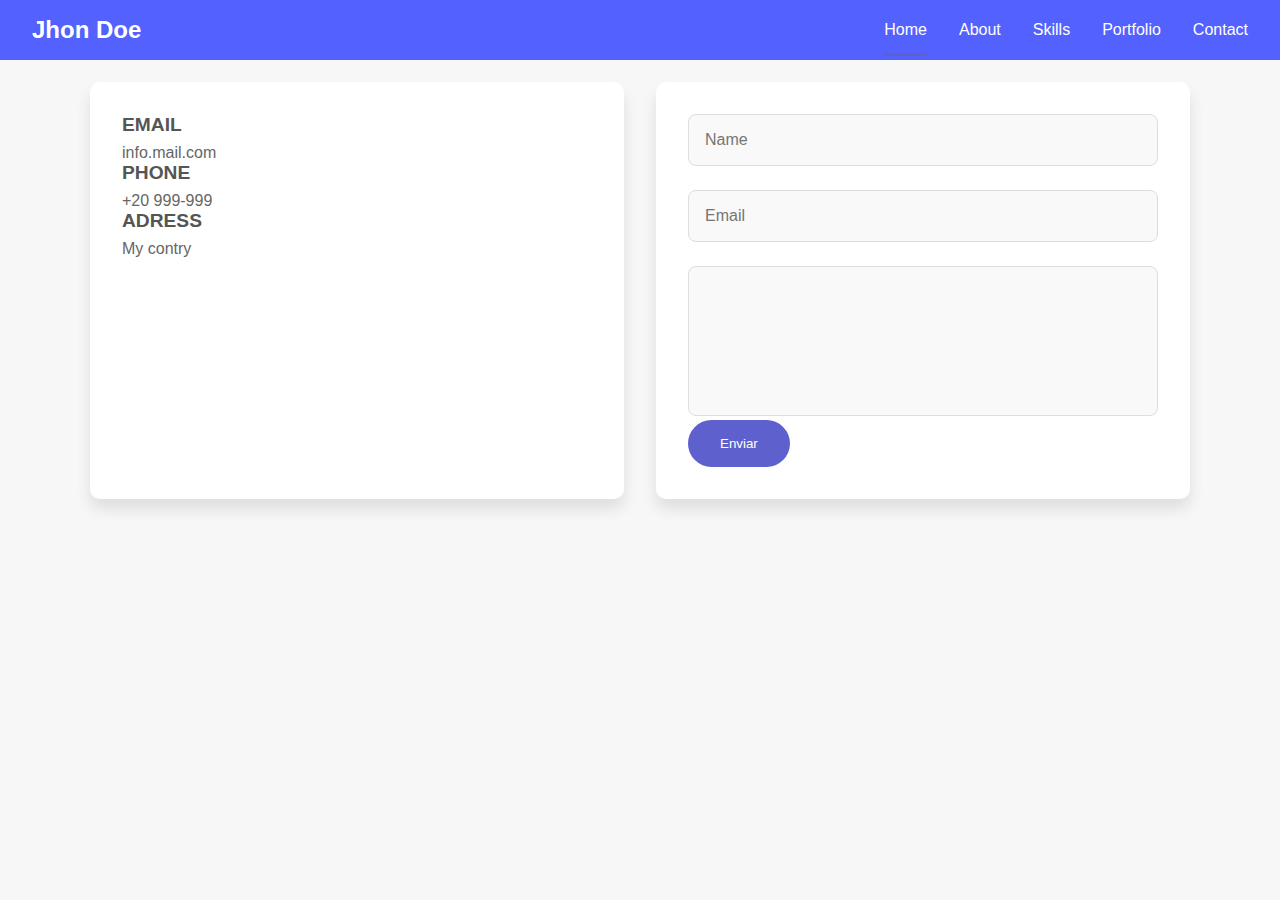
<file: contact.html>
<!DOCTYPE html>
<html lang="en">
<head>
    <meta charset="UTF-8">
    <meta name="viewport" content="width=device-width, initial-scale=1.0">
    <link rel="stylesheet" href="./assets/css/style.css">
    <!-- <link rel="stylesheet" href="assets/css/styles.css"> -->
    <title>Document</title>
</head>
<body>
    <section class="contact section" id="contact">
        <div class="nav" id="nav">
            <div class="nav__logo">Jhon Doe</div>
            <div class="nav__toggle" id="nav-toggle">&#9776;</div>
            <div class="nav__menu" id="nav-menu">
                <ul class="nav__list">
                    <li class="nav__item"><a href="index.html" class="nav__link active">Home</a></li>
                    <li class="nav__item"><a href="#about" class="nav__link">About</a></li>
                    <li class="nav__item"><a href="#skills" class="nav__link">Skills</a></li>
                    <li class="nav__item"><a href="#portfolio" class="nav__link">Portfolio</a></li>
                    <li class="nav__item"><a href="contact.html" class="nav__link">Contact</a></li>
                </ul>
            </div>
        </div>
        <div class="contact__container bd-grid">
            <div class="contact__info">
                <h3 class="contact__subtitle">EMAIL</h3>
                <span class="contact__text">info.mail.com</span>

                <h3 class="contact__subtitle">PHONE</h3>
                <span class="contact__text">+20 999-999</span>

                <h3 class="contact__subtitle">ADRESS</h3>
                <span class="contact__text">My contry</span>
            </div>

            <form action="" class="contact__form">
                <div class="contact__inputs">
                    <input type="text" placeholder="Name" class="contact__input">
                    <input type="mail" placeholder="Email" class="contact__input">
                </div>

                <textarea name="" id="" cols="0" rows="10" class="contact__input"></textarea>

                <input type="submit" value="Enviar" class="contact__button">
            </form>
        </div>
</body>
</html>
</file>
<file: assets/css/style.css>
/* Global Styles */
* {
    margin: 0;
    padding: 0;
    box-sizing: border-box;
}

body {
    font-family: 'Poppins', sans-serif;
    background-color: #f7f7f7;
    color: #333;
}

/* Navigation Styling */
.nav {
    height: var(--header-height);
    display: flex;
    justify-content: space-between;
    align-items: center;
    padding: 0 2rem;
    background-color: #5361ff; /* Use the same color */
    position: fixed; /* Fix the nav to the top */
    top: 0; /* Position at the very top */
    width: 100%; /* Full width */
    z-index: 1000; /* Ensure it appears above other content */
}

.nav__logo {
    color: var(--white-color);
    font-size: 1.5rem;
    font-weight: bold;
}

.nav__toggle {
    color: var(--white-color);
    font-size: 1.5rem;
    cursor: pointer;
    display: none; /* Hidden on larger screens */
}

.nav__menu {
    display: flex;
    justify-content: space-between;
}

.nav__list {
    list-style: none;
    display: flex;
    gap: 2rem;
}

.nav__item {
    margin-bottom: 0; /* No margin required on larger screens */
}

.nav__link {
    position: relative;
    color: var(--white-color);
    text-decoration: none;
    transition: color 0.3s;
}

.nav__link:hover,
.nav__link.active {
    color: #ffffff;
}

@media screen and (max-width: 768px) {
    .nav__toggle {
        display: block; /* Show toggle button on mobile */
    }

    .nav__menu {
        position: fixed;
        top: var(--header-height);
        right: -100%;
        width: 80%;
        height: 100%;
        padding: 2rem;
        background-color: rgba(255, 255, 255, 0.3);
        transition: 0.5s;
        backdrop-filter: blur(10px);
        display: block;
    }

    .nav__list {
        flex-direction: column;
        gap: 1rem;
    }

    .nav__item {
        margin-bottom: var(--mb-4); /* Margin between nav items */
    }

    .nav__menu.show {
        right: 0; /* Slide-in menu on mobile */
    }
}

/* Variables for consistency */
:root {
    --header-height: 60px;
    --primary-color: #333;
    --first-color: #5e60ce;
    --white-color: #fff;
    --dark-color: #333;
    --mb-4: 1.5rem;
}

/*=== Show menu ===*/
.show {
    right: 0;
}

/* Active menu */
.active::after {
    position: absolute;
    content: "";
    width: 100%;
    height: .18rem;
    left: 0;
    top: 2rem;
    background-color: var(--first-color);
}

/* Section Title */
h2.section-title {
    text-align: center;
    font-size: 2.5rem;
    margin-bottom: 2rem;
    color: #333;
}

.contact {
    padding: 4rem 0;
}

.contact__container {
    display: grid;
    grid-template-columns: repeat(auto-fit, minmax(300px, 1fr));
    gap: 2rem;
    width: 90%;
    max-width: 1100px;
    margin: 18px auto;
}

/* Contact Info */
.contact__info {
    background-color: #fff;
    padding: 2rem;
    border-radius: 10px;
    box-shadow: 0 10px 15px rgba(0, 0, 0, 0.1);
}

.contact__subtitle {
    font-size: 1.2rem;
    margin-bottom: 0.5rem;
    color: #555;
}

.contact__text {
    font-size: 1rem;
    margin-bottom: 1.5rem;
    color: #666;
}

/* Contact Form */
.contact__form {
    background-color: #fff;
    padding: 2rem;
    border-radius: 10px;
    box-shadow: 0 10px 15px rgba(0, 0, 0, 0.1);
}

.contact__inputs {
    display: flex;
    flex-direction: column;
    gap: 1.5rem;
    margin-bottom: 1.5rem;
}

.contact__input {
    width: 100%;
    padding: 1rem;
    border: 1px solid #ddd;
    border-radius: 8px;
    font-size: 1rem;
    background-color: #f9f9f9;
}

.contact__input:focus {
    border-color: #5e60ce;
    outline: none;
    background-color: #fff;
}

textarea.contact__input {
    resize: none;
    height: 150px;
}

.contact__button {
    background-color: #5e60ce;
    color: #fff;
    border: none;
    padding: 1rem 2rem;
    border-radius: 50px;
    cursor: pointer;
    transition: background-color 0.3s;
}

.contact__button:hover {
    background-color: #4d4fa0;
}

/* Responsive Adjustments */
@media screen and (max-width: 768px) {
    .contact__inputs {
        flex-direction: column;
    }

    h2.section-title {
        font-size: 2rem;
    }

    .nav__list {
        flex-direction: column;
        align-items: center;
    }

    .nav__item {
        margin-bottom: 1rem;
    }
}
</file>
<file: assets/css/styles.css>
/*===== GOOGLE FONTS =====*/
@import url("https://fonts.googleapis.com/css2?family=Montserrat:wght@500;600;700&display=swap");

/*===== VARIABLES CSS =====*/
:root{
    --header-height: 3rem;
    --font-medium: 500;
}

/*===== Colores =====*/
:root{
    --first-color: #5361FF;
    --white-color: #FAFAFF;
    --dark-color: #2A3B47;
    --text-color: #697477;
}

/*===== Fuente y tipografia =====*/
:root{
    --body-font: 'Montserrat', sans-serif;
    --big-font-size: 6.25rem;
    --h2-font-size: 1.25rem;
    --normal-font-size: .938rem;
    --small-font-size: .813rem;
}
@media screen and (min-width: 768px){
    :root{
        --big-font-size: 10.5rem;
        --h2-font-size: 2rem;
        --normal-font-size: 1rem;
        --small-font-size: .875rem;
    }
}

/*===== Margenes =====*/
:root{
    --mb-1: .5rem;
    --mb-2: 1rem;
    --mb-3: 1.5rem;
    --mb-4: 2rem;
}

/*===== z index =====*/
:root{
    --z-fixed: 100;
}

/*===== BASE =====*/
*,::before,::after{
    box-sizing: border-box;
}
html{
    scroll-behavior: smooth;
}
body{
    margin: var(--header-height) 0 0 0;
    font-family: var(--body-font);
    font-size: var(--normal-font-size);
    font-weight: var(--font-medium);
    color: var(--text-color);
    line-height: 1.6;
}
h1,h2,p{
    margin: 0;
}
ul{
    margin: 0;
    padding: 0;
    list-style: none;
}
a{
    text-decoration: none;
    color: var(--text-color);
}
img{
    max-width: 100%;
    height: auto;
    display: block;
}

/*===== CLASS CSS ===== */
.section{
    padding: 3rem 0;
}
.section-title{
    position: relative;
    font-size: var(--h2-font-size);
    color: var(--dark-color);
    margin: var(--mb-4) 0;
    text-align: center;
}
.section-title::after{
    position: absolute;
    content: "";
    width: 32px;
    height: .18rem;
    left: 0;
    right: 0;
    margin: auto;
    top: 2rem;
    background-color: var(--first-color);
}

/*===== LAYOUT =====*/
.bd-grid{
    max-width: 1024px;
    display: grid;
    grid-template-columns: 100%;
    grid-column-gap: 2rem;
    width: calc(100% - 2rem);
    margin-left: var(--mb-2);
    margin-right: var(--mb-2);
}
.l-header{
    width: 100%;
    position: fixed;
    top: 0;
    left: 0;
    z-index: var(--z-fixed);
    background-color: var(--first-color);
}

/*===== NAV =====*/
.nav{
    height: var(--header-height);
    display: flex;
    justify-content: space-between;
    align-items: center;
}
@media screen and (max-width: 768px){
    .nav__menu{
        position: fixed;
        top: var(--header-height);
        right: -100%;
        width: 80%;
        height: 100%;
        padding: 2rem;
        background-color: rgba(255,255,255,.3);
        transition: .5s;
        backdrop-filter: blur(10px);
    }
}
.nav__item{
    margin-bottom: var(--mb-4);
}
.nav__link{
    position: relative;
    color: var(--dark-color);
}
.nav__link:hover{
    color: var(--first-color);
}
.nav__logo{
    color: var(--white-color);
}
.nav__toggle{
    color: var(--white-color);
    font-size: 1.5rem;
    cursor: pointer;
}

/*=== Show menu ===*/
.show{
    right: 0;
}

/*Active menu*/
.active::after{
    position: absolute;
    content: "";
    width: 100%;
    height: .18rem;
    left: 0;
    top: 2rem;
    background-color: var(--first-color);
}

/*===== HOME =====*/
.home{
    position: relative;
    background-color: var(--first-color);
    overflow: hidden;
}
.home__container{
    height: calc(100vh - var(--header-height));
    row-gap: 5rem;
}
.home__title{
    align-self: flex-end;
    font-size: var(--big-font-size);
    color: var(--white-color);
    line-height: .8;
}
.home__title span{
    text-shadow: 0 20px 25px rgba(0,0,0,.5);
}
.home__scroll{
    align-self: flex-end;
    padding-bottom: var(--mb-4);
}
.home__scroll-link{
    writing-mode: vertical-lr;
    transform: rotate(-180deg);
    color: var(--white-color);
}
.home__img{
    position: absolute;
    right: 0;
    bottom: 0;
    width: 295px;
}

/* ===== ABOUT =====*/
.about__container{
    justify-items: center;
    row-gap: 2rem;
    text-align: center;
}
.about__img{
    display: flex;
    justify-content: center;
    padding-top: 1rem;
    width: 120px;
    height: 120px;
    background-color: var(--first-color);
    border-radius: 50%;
    overflow: hidden;
}
.about__img img{
    width: 100px;
}
.about__subtitle{
    font-size: var(--h2-font-size);
    color: var(--first-color);
    margin-bottom: var(--mb-1);
}
.about__text{
    margin-bottom: var(--mb-4);
}
.about__profession{
    display: block;
    margin-bottom: var(--mb-4);
}
.about__social-icon{
    font-size: 1.4rem;
    margin: 0 var(--mb-1);
}
.about__social-icon:hover{
    color: var(--first-color);
}

/* ===== SKILLS =====*/
.skills__container{
    row-gap: 2rem;
}
.skills__subtitle{
    color: var(--first-color);
    margin-bottom: var(--mb-3);
}
.skills__name{
    display: inline-block;
    font-size: var(--small-font-size);
    margin-right: var(--mb-2);
    margin-bottom: var(--mb-3);
    padding: .25rem .5rem;
    background-color: var(--white-color);
    border-radius: .25rem;
}
.skills__name:hover{
    background-color: var(--first-color);
    color: var(--white-color);
}
.skills__img img{
    border-radius: .5rem;
}

/* ===== PORTFOLIO =====*/
.portfolio{
    background-color: var(--white-color);
}
.portfolio__container{
    justify-items: center;
    row-gap: 2rem;
}
.portfolio__img{
    position: relative;
    overflow: hidden;
}
.portfolio__img img{
    border-radius: .5rem;
}
.portfolio__link{
    position: absolute;
    bottom: -100%;
    width: 100%;
    height: 100%;
    display: flex;
    justify-content: center;
    align-items: center;
    background-color: rgba(255,255,255,.3);
    border-radius: .5rem;
    cursor: pointer;
    backdrop-filter: blur(10px);
    transition: .3s;
}
.portfolio__img:hover .portfolio__link{
    bottom: 0;
}
.portfolio__link-name{
    color: var(--dark-color);
}

/* ===== CONTACT =====*/
/* .contact__container{
    row-gap: 2rem;
}
.contact__subtitle{
    font-size: var(--normal-font-size);
    color: var(--first-color);
}
.contact__text{
    display: inline-block;
    margin-bottom: var(--mb-2);
}
.contact__inputs{
    display: grid;
    grid-template-columns: repeat(2, 1fr);
    column-gap: 1rem;
}
.contact__input{
    width: 100%;
    padding: .8rem;
    outline: none;
    border: 1.5px solid var(--dark-color);
    font-size: var(--normal-font-size);
    margin-bottom: var(--mb-4);
    border-radius: .5rem;
}
.contact__button{ */
    /* display: block;
    background-color: var(--first-color);
    color: var(--white-color);
    padding: .75rem 2.5rem;
    margin-left: auto;
    border-radius: .5rem;
    border: none;
    outline: none;
    font-size: var(--normal-font-size);
    cursor: pointer;
} */

/* ===== FOOTER=====*/
.footer{
    background-color: var(--dark-color);
}
.footer__container{
    row-gap: 2rem;
}
.footer__title{
    font-size: var(--normal-font-size);
    color: var(--white-color);
    margin-bottom: var(--mb-2);
}
.footer__link{
    padding: .25rem 0;
}
.footer__link:hover{
    color: var(--first-color);
}
.footer__social{
    font-size: 1.4rem;
    margin-right: var(--mb-1);
}
.footer__social:hover{
    color: var(--first-color);
}

/* ===== MEDIA QUERIES =====*/
/* For small devices */
@media screen and (max-width: 320px) {
  .home__img {
    width: 230px;
  }
}

@media screen and (min-width: 768px){
    body{
        margin: 0;
    }
    .section{
        padding-top: 4rem;
    }
    .section-title{
        margin-bottom: 3rem;
    }
    .section-title::after{
        width: 64px;
        top: 3rem;
    }

    .nav{
        height: calc(var(--header-height) + 1rem);
    }
    .nav__list{
        display: flex;
    }
    .nav__item{
        margin-left: var(--mb-4);
        margin-bottom: 0;
    }
    .nav__toggle{
        display: none;
    }
    .nav__link{
        color: var(--white-color);
    }
    .nav__link:hover{
        color: var(--white-color);
    }
    .active::after{
        background-color: var(--white-color);
    }

    .home__container{
        height: 100vh;
        grid-template-rows: 1.7fr 1fr;
        row-gap: 0;
    }
    .home__img{
        width: 524px;
        right: 10%;
    }

    .about__container{
        grid-template-columns: repeat(2, 1fr);
        align-items: center;
        text-align: initial;
        padding: 4rem 0;
    }
    .about__img{
        width: 200px;
        height: 200px;
    }
    .about__img img{
        width: 165px;
    }

    .skills__container{
        grid-template-columns: repeat(2, 1fr);
        align-items: center;
    }

    .portfolio__container{
        grid-template-columns: repeat(3, 1fr);
        grid-template-rows: repeat(2, 1fr);
        column-gap: 2rem;
    }

    .contact__container{
        grid-template-columns: repeat(2, 1fr);
        justify-items: center;
    }
    .contact__form{
        width: 380px;
    }

    .footer__container{
        grid-template-columns: repeat(3, 1fr);
        justify-items: center;
    }
}

@media screen and (min-width: 1024px){
    .bd-grid{
        margin-left: auto;
        margin-right: auto;
    }
}

/* For tall screens on mobiles y desktop*/
@media screen and (min-height: 721px) {
    .home__container {
        height: 640px;
    }
    .home__img {
        width: 500px;
        right: 24%;
    }
}
</file>
